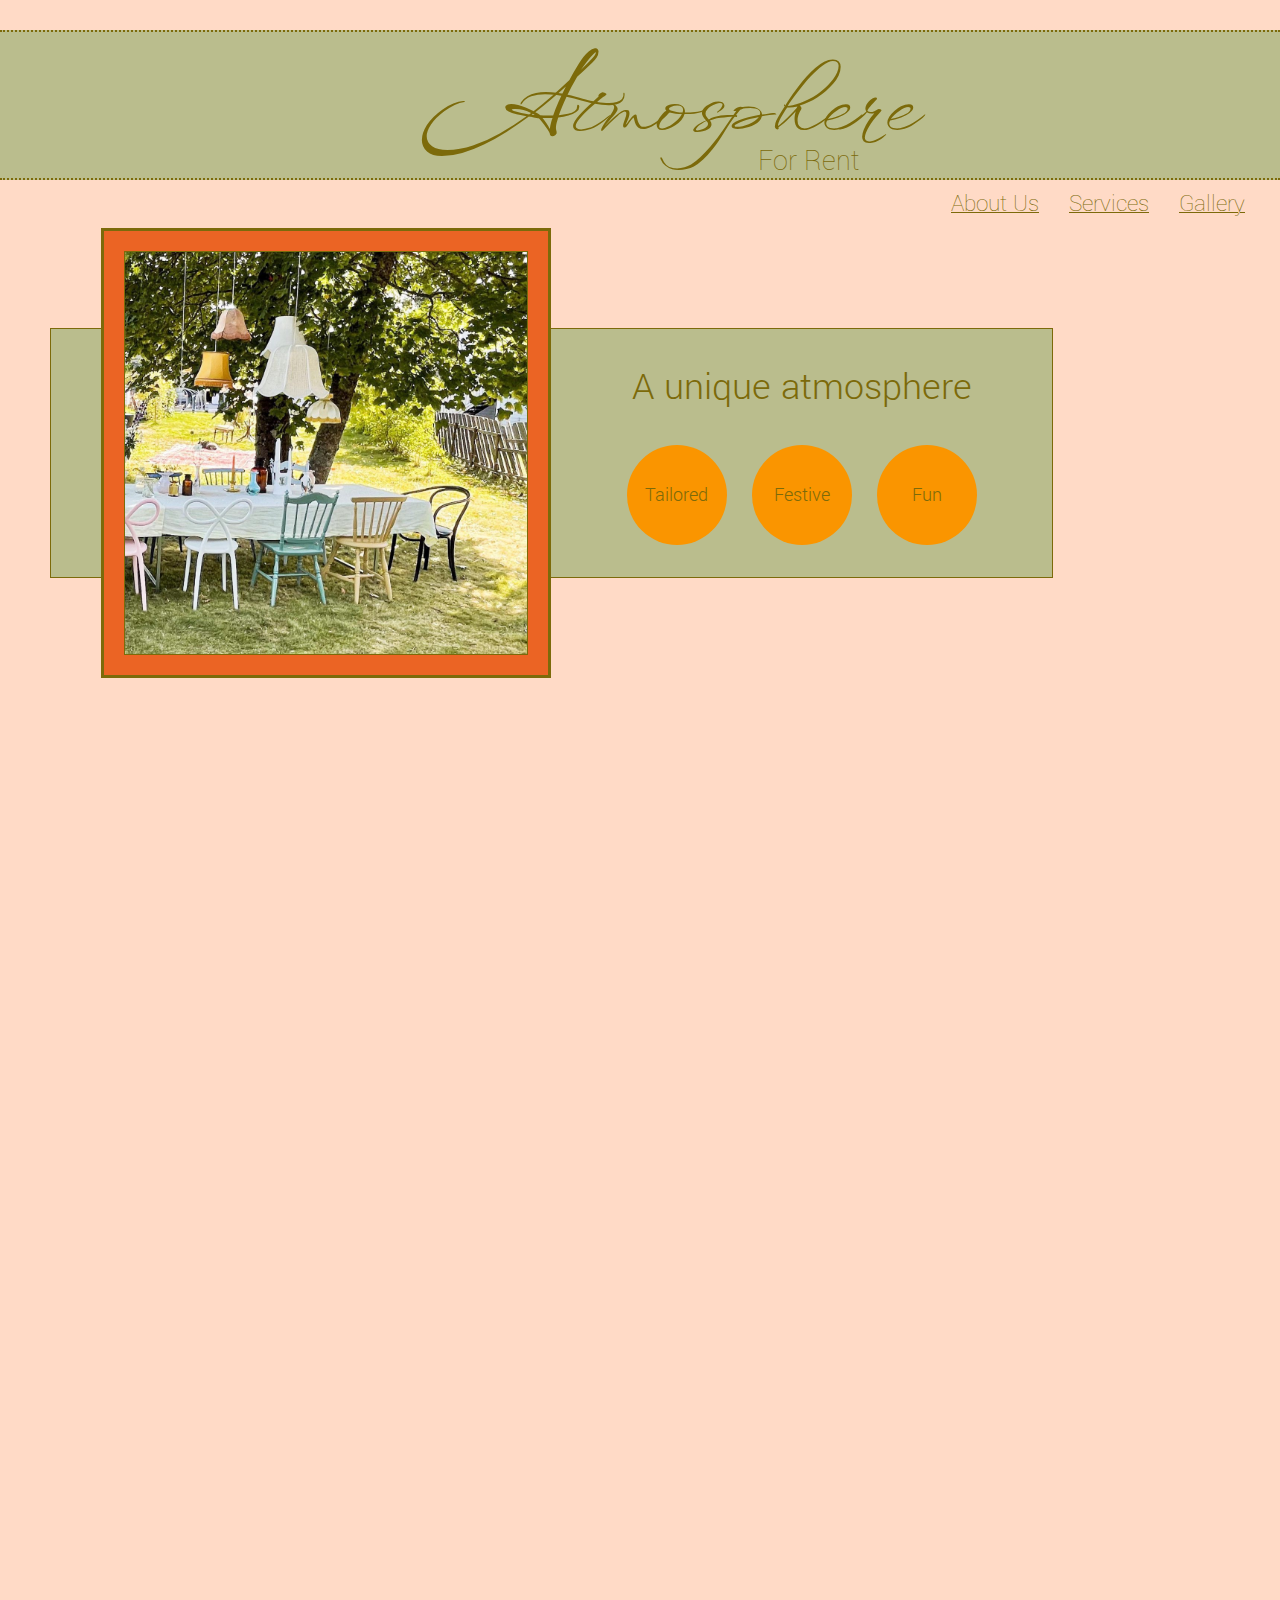
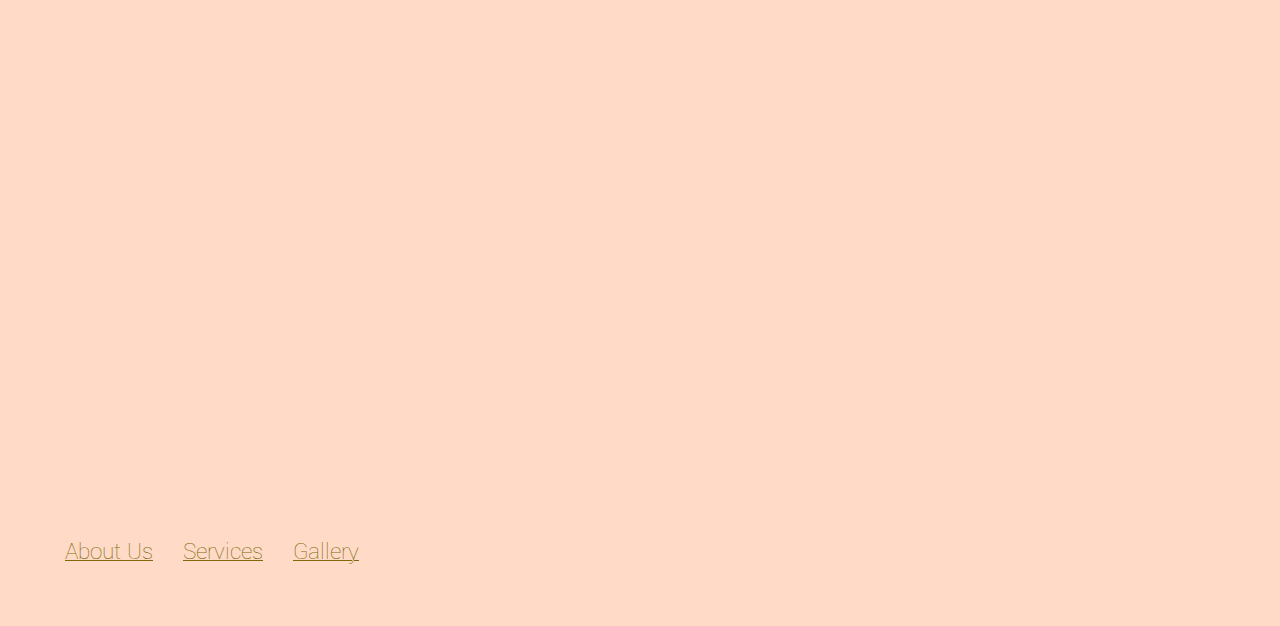
<file: index.html>
<!DOCTYPE html>
<html lang="en">
  <head>
    <meta charset="UTF-8" />
    <meta http-equiv="X-UA-Compatible" content="IE=edge" />
    <meta name="viewport" content="width=device-width, initial-scale=1.0" />
    <link rel="stylesheet" href="./styles.css" />

    <link rel="preconnect" href="https://fonts.googleapis.com" />
    <link rel="preconnect" href="https://fonts.gstatic.com" crossorigin />
    <link
      href="https://fonts.googleapis.com/css2?family=WindSong&display=swap"
      rel="stylesheet"
    />

    <link
      href="https://fonts.googleapis.com/css2?family=Yantramanav:wght@100;300;400&display=swap"
      rel="stylesheet"
    />

    <title>Atmosphere For Rent</title>
  </head>
  <body>
    <header>
      <h1>Atmosphere</h1>
      <h3>For Rent</h3>
    </header>
    <nav class="top-nav">
      <a href="./about.html">About Us</a>
      <a href="./services.html">Services</a>
      <a href="./gallery.html">Gallery</a>
    </nav>
    <main>
      <div class="one">
        <div class="image">
          <img src="./images/outdoor.jpeg" alt="" />
        </div>
        <div class="text">
          <h2>A unique atmosphere</h2>
          <div class="dots">
            <p>Tailored</p>
            <p>Festive</p>
            <p>Fun</p>
          </div>
        </div>
      </div>
      <div class="two reveal">
        <div class="image">
          <img src="./images/party.jpeg" alt="" />
        </div>
        <div class="text">
          <h2>...for your next celebration</h2>
          <div class="dots">
            <p>Wedding</p>
            <p>Dinner</p>
            <p>Party</p>
          </div>
        </div>
      </div>
      <div class="three reveal">
        <div class="image">
          <img src="./images/dinner.jpeg" alt="" />
        </div>
        <div class="text">
          <h2>...in your space</h2>
          <div class="dots">
            <p>Barn</p>
            <p>Park</p>
            <p>Home</p>
          </div>
        </div>
      </div>
      <div class="four reveal">
        <div class="image">
          <img src="./images/vases.jpeg" alt="" />
        </div>
        <div class="text">
          <h2>...with our beautiful collection</h2>
          <div class="dots">
            <p>Furniture</p>
            <p>Lighting</p>
            <p>Decor</p>
          </div>
        </div>
      </div>
    </main>
    <footer>
      <nav class="bottom-nav">
        <a href="./about.html">About Us</a>
        <a href="./services.html">Services</a>
        <a href="./gallery.html">Gallery</a>
      </nav>
    </footer>
    <script src="./home.js"></script>
  </body>
</html>
</file>
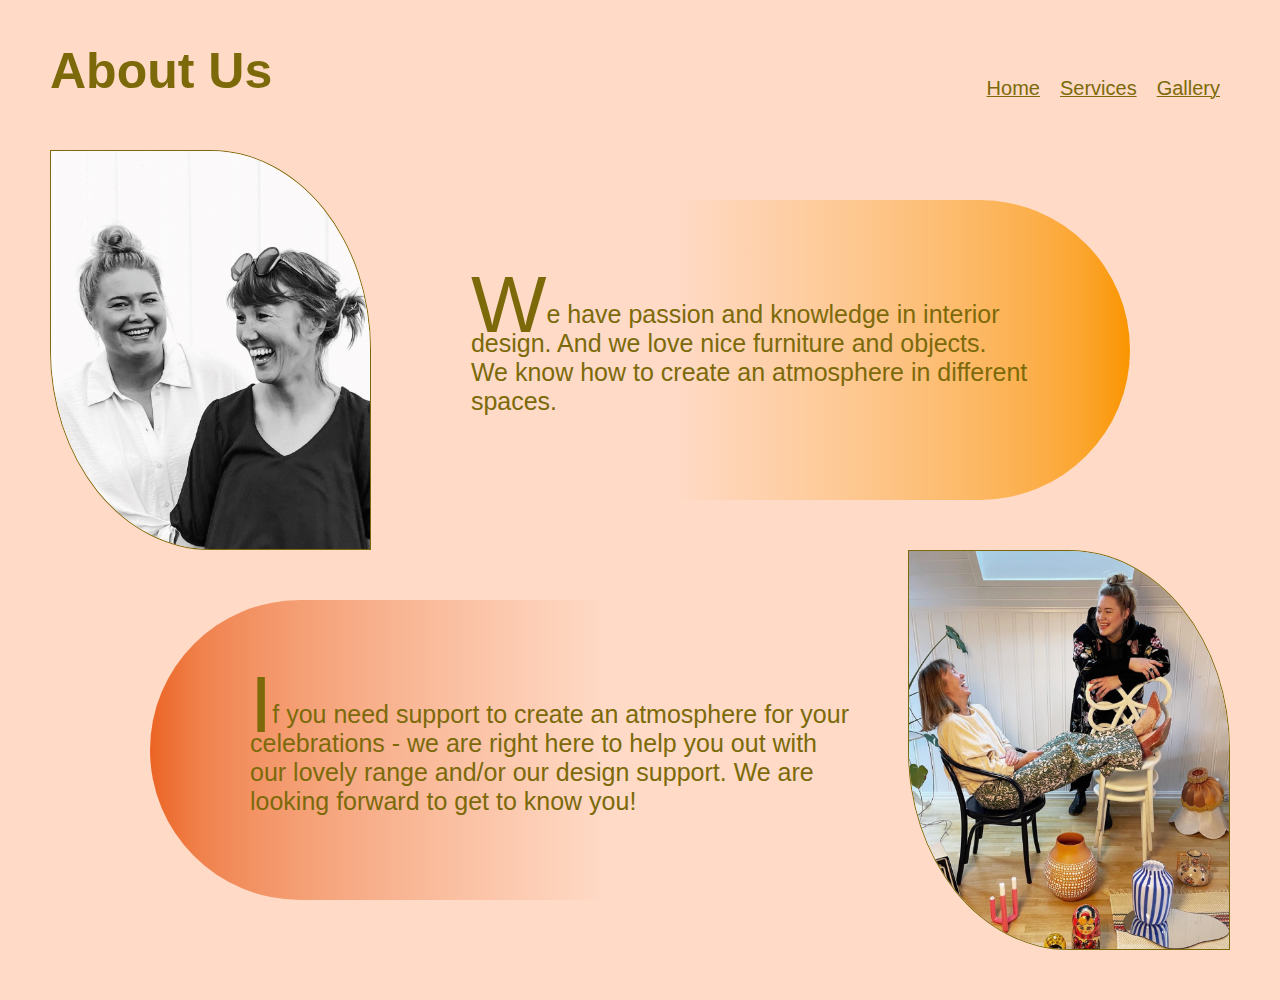
<file: about.html>
<!DOCTYPE html>
<html lang="en">
  <head>
    <meta charset="UTF-8" />
    <meta http-equiv="X-UA-Compatible" content="IE=edge" />
    <meta name="viewport" content="width=device-width, initial-scale=1.0" />
    <link rel="stylesheet" href="./about.css" />
    <title>Document</title>
  </head>
  <body>
    <header>
      <h1>About Us</h1>
      <nav>
        <a href="./index.html">Home</a>
        <a href="./services.html">Services</a>
        <a href="./gallery.html">Gallery</a>
      </nav>
    </header>

    <main>
      <div class="part1">
        <img class="img1" src="./images/girlsbw.png" alt="" />
        <p class="first-text">
          <span class="first-character">W</span>
          e have passion and knowledge in interior design. And we love nice
          furniture and objects. We know how to create an atmosphere in
          different spaces.
        </p>
      </div>
      <div class="part2">
        <p class="second-text">
          <span class="first-character">I</span>

          f you need support to create an atmosphere for your celebrations - we
          are right here to help you out with our lovely range and/or our design
          support. We are looking forward to get to know you!
        </p>
        <img class="img2" src="./images/girlslaughing.png" alt="" />
      </div>
    </main>
    <footer></footer>
  </body>
</html>
</file>
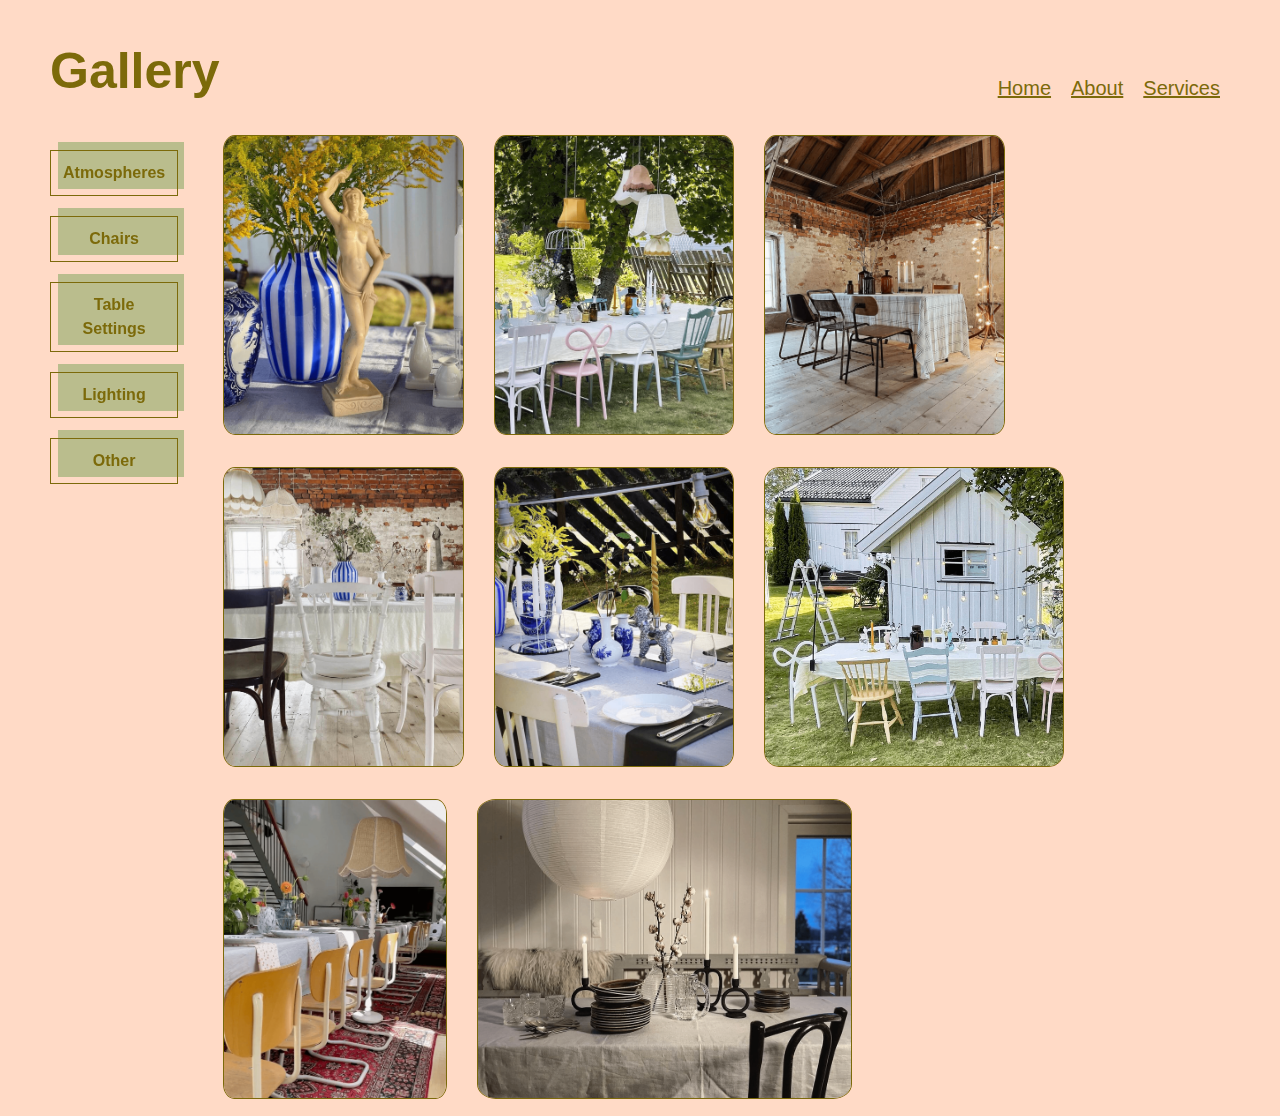
<file: gallery.html>
<!DOCTYPE html>
<html lang="en">
  <head>
    <meta charset="UTF-8" />
    <meta http-equiv="X-UA-Compatible" content="IE=edge" />
    <meta name="viewport" content="width=device-width, initial-scale=1.0" />
    <title>Document</title>
    <link rel="stylesheet" href="./gallery.css" />
    <link
      rel="stylesheet"
      href="./lightbox2-2.11.3/dist/css/lightbox.min.css"
    />
    <script src="./lightbox2-2.11.3/dist/js/lightbox-plus-jquery.min.js"></script>
    <script src="https://ajax.googleapis.com/ajax/libs/jquery/3.6.0/jquery.min.js"></script>
  </head>
  <body>
    <header>
      <h1>Gallery</h1>
      <nav>
        <a href="./index.html">Home</a>
        <a href="./about.html">About</a>
        <a href="./services.html">Services</a>
      </nav>
    </header>
    <div class="gallery">
      <div class="sideNav">
        <button value="atmospheres" onclick="makeGallery(galleries.atmos)">
          Atmospheres
        </button>
        <button value="chairs" onclick="makeGallery(galleries.chair)">
          Chairs
        </button>
        <button
          class="button-51"
          value="tables"
          onclick="makeGallery(galleries.table)"
        >
          Table Settings
        </button>
        <button value="lights" onclick="makeGallery(galleries.light)">
          Lighting
        </button>
        <button value="other" onclick="makeGallery(galleries.other)">
          Other
        </button>
      </div>
      <div class="gallery2" id="images"></div>
    </div>
    <script src="gallery.js"></script>
  </body>
</html>
</file>
<file: styles.css>
*,
*::before,
*::after {
  box-sizing: border-box;
  margin: 0;
}

:root {
  font-size: 62.5%;

  --yantramanav-ff: "Yantramanav", sans-serif;
  --wind-song: "WindSong", cursive;

  --color-1: #7c6a0a;
  --color-2: #babd8d;
  --color-3: #ffdac6;
  --color-4: #fa9500;
  --color-5: #eb6424;
}

Html {
  font-size: 1.8rem;
}

body {
  background-color: var(--color-3);
  font-family: var(--yantramanav-ff);
  font-weight: 100;
}

header {
  background-color: var(--color-2);
  border-bottom: 2px dotted var(--color-1);
  border-top: 2px dotted var(--color-1);
  width: 100%;
  height: 15rem;
  margin-top: 3rem;
  display: flex;
  justify-content: center;
}

h1 {
  color: var(--color-1);
  text-align: center;
  font-size: 8rem;
  font-family: var(--wind-song);
  font-weight: 100;
  margin-top: -10px;
}

h1::first-letter {
  font-size: 12rem;
}

h3 {
  color: var(--color-1);
  font-size: 3rem;
  font-weight: 100;
  margin-top: 11rem;
  margin-left: -15rem;
}

nav {
  width: 100%;
  display: flex;
}
nav a {
  color: var(--color-1);
  font-size: 2.5rem;
  margin: 5px 10px;
  padding: 3px 5px;
  text-decoration-thickness: 1px;
}

.top-nav {
  justify-content: flex-end;
  margin-bottom: 10rem;
  padding-right: 2rem;
}

.bottom-nav {
  margin: 0 0 5rem 5rem;
}

main {
  padding: 0 5rem;
}

.one,
.two,
.three,
.four {
  background-color: var(--color-2);
  border: 1px solid var(--color-1);
  display: flex;
  justify-content: space-evenly;
  align-items: center;
  width: 85%;
  height: 25rem;
  margin-bottom: 20rem;
}

.two,
.four {
  float: right;
  flex-direction: row-reverse;
}

.text {
  display: flex;
  flex-direction: column;
  align-items: center;
  justify-content: space-evenly;
  text-align: center;
  color: var(--color-1);
  height: 100%;
  width: 40%;
}

h2 {
  font-size: 4rem;
  font-weight: 300;
}

.dots {
  width: 100%;
  display: flex;
  justify-content: space-evenly;
}

.dots p {
  border-radius: 50%;
  height: 10rem;
  width: 10rem;
  background-color: var(--color-4);
  color: var(--color-1);
  font-size: 2rem;
  font-weight: 300;
  display: flex;
  align-items: center;
  justify-content: center;
  text-align: center;
}
.image {
  background-color: var(--color-5);
  height: 45rem;
  padding: 2rem;
  border: 3px solid var(--color-1);
}
img {
  height: 100%;
  border: 1px solid var(--color-1);
}

.four a {
  padding: 5px 1rem;
  text-decoration: none;
  font-size: 3rem;
  background-color: var(--color-1);
  border-radius: 5%;
  color: var(--color-5);
}

.reveal {
  position: relative;
  transform: translateY(150px);
  opacity: 0;
  transition: 1s all ease;
}
.reveal.active {
  transform: translateY(0);
  opacity: 1;
}
</file>
<file: about.css>
*,
*::before,
*::after {
  box-sizing: border-box;
  margin: 0;
}

:root {
  font-size: 62.5%;

  --yantramanav-ff: "Yantramanav", sans-serif;
  --wind-song: "WindSong", cursive;

  --color-1: #7c6a0a;
  --color-2: #babd8d;
  --color-3: #ffdac6;
  --color-4: #fa9500;
  --color-5: #eb6424;
}

Html {
  font-size: 1.8rem;
}

body {
  background-color: var(--color-3);
}

header {
  font-family: var(--yantramanav-ff);
  font-weight: 100;
  padding: 0 5rem;
  width: 100%;
  height: 10rem;
  display: flex;
  justify-content: space-between;
  align-items: flex-end;
}

main {
  padding: 5rem;
}

h1 {
  font-size: 5rem;
  color: var(--color-1);
}

nav {
  display: flex;
}

nav a {
  color: var(--color-1);
  font-size: 2rem;
  text-decoration-thickness: 1px;

  margin: 0 1rem;
}

img {
  height: 40rem;
  border-top-right-radius: 50%;
  border-bottom-left-radius: 50%;
  border: 1px solid var(--color-1);
}

p {
  font-family: var(--yantramanav-ff);
  font-size: 2.5rem;
  color: var(--color-1);
  font-weight: 100;
  height: 30rem;
  margin: 5rem 0;
}

.first-character {
  float: left;
  font-family: var(--yantramanav-ff);
  font-size: 8rem;
  line-height: 3rem;
  margin-top: -10px;
}

div {
  display: flex;
}

.first-text {
  margin-right: 10rem;
  border-radius: 20rem;
  padding: 10rem 10rem 5rem 10rem;
  background-image: linear-gradient(
    to left,
    #fa9500,
    20%,
    #ffdac6,
    transparent
  );
}

.second-text {
  margin-left: 10rem;
  border-radius: 20rem;
  padding: 10rem 5rem 10rem 10rem;
  background-image: linear-gradient(
    to right,
    #eb6424,
    20%,
    #ffdac6,
    transparent
  );
}
</file>
<file: gallery.css>
*,
*::before,
*::after {
  box-sizing: border-box;
  margin: 0;
}

:root {
  --yantramanav-ff: "Yantramanav", sans-serif;
  --wind-song: "WindSong", cursive;

  --color-1: #7c6a0a;
  --color-2: #babd8d;
  --color-3: #ffdac6;
  --color-4: #fa9500;
  --color-5: #eb6424;
  font-size: 62.5%;
}

header {
  background-color: var(--color-3);
  font-family: var(--yantramanav-ff);
  font-weight: 100;
  padding: 0 5rem;
  width: 100%;
  height: 10rem;
  display: flex;
  justify-content: space-between;
  align-items: flex-end;
}

h1 {
  font-size: 5rem;
  color: var(--color-1);
}

nav {
  display: flex;
}

nav a {
  color: var(--color-1);
  font-size: 2rem;
  margin: 0 1rem;
}

.gallery {
  padding-top: 2rem;
  background-color: var(--color-3);
  width: 100%;
  display: inline-flex;
}

.gallery img {
  height: 30rem;
  margin: 1.5rem;
  border: 1px solid var(--color-1);
  border-radius: 5%;
  transition: transform 1s;
}

.gallery img:hover {
  transform: scale(1.2);
}

.sideNav {
  padding: 1rem;
  margin: 1rem 1rem 0 3rem;
  height: 100vh;
  width: 15%;
  display: flex;
  flex-direction: column;
  position: sticky;
  top: 0;
}

/* .sideNav button {
  color: var(--color-1);
  margin: 1rem;
  padding: 1rem;
  font-size: 2rem;
  cursor: pointer;
  background-color: var(--color-2);
  border: none;
}

.sideNav button:hover {
  background-color: var(--color-3);
} */

/* CSS */
button {
  margin: 1rem;
  background-color: transparent;
  border: 1px solid var(--color-1);
  box-sizing: border-box;
  color: var(--color-1);
  font-family: "Avenir Next LT W01 Bold", sans-serif;
  font-size: 16px;
  font-weight: 700;
  line-height: 24px;
  position: relative;
  text-decoration: none;
  user-select: none;
  -webkit-user-select: none;
  touch-action: manipulation;
}

button:hover,
button:active {
  outline: 0;
}

button:hover {
  background-color: transparent;
  color: white;
  cursor: pointer;
}

button:before {
  background-color: var(--color-2);
  content: "";
  height: calc(100% + 3px);
  position: absolute;
  right: -7px;
  top: -9px;
  transition: background-color 300ms ease-in;
  width: 100%;
  z-index: -1;
}

button:hover:before {
  background-color: var(--color-5);
}

@media (min-width: 768px) {
  button {
    padding: 10px 12px;
  }
}

.main {
  width: 85%;
  text-align: center;
}
</file>
